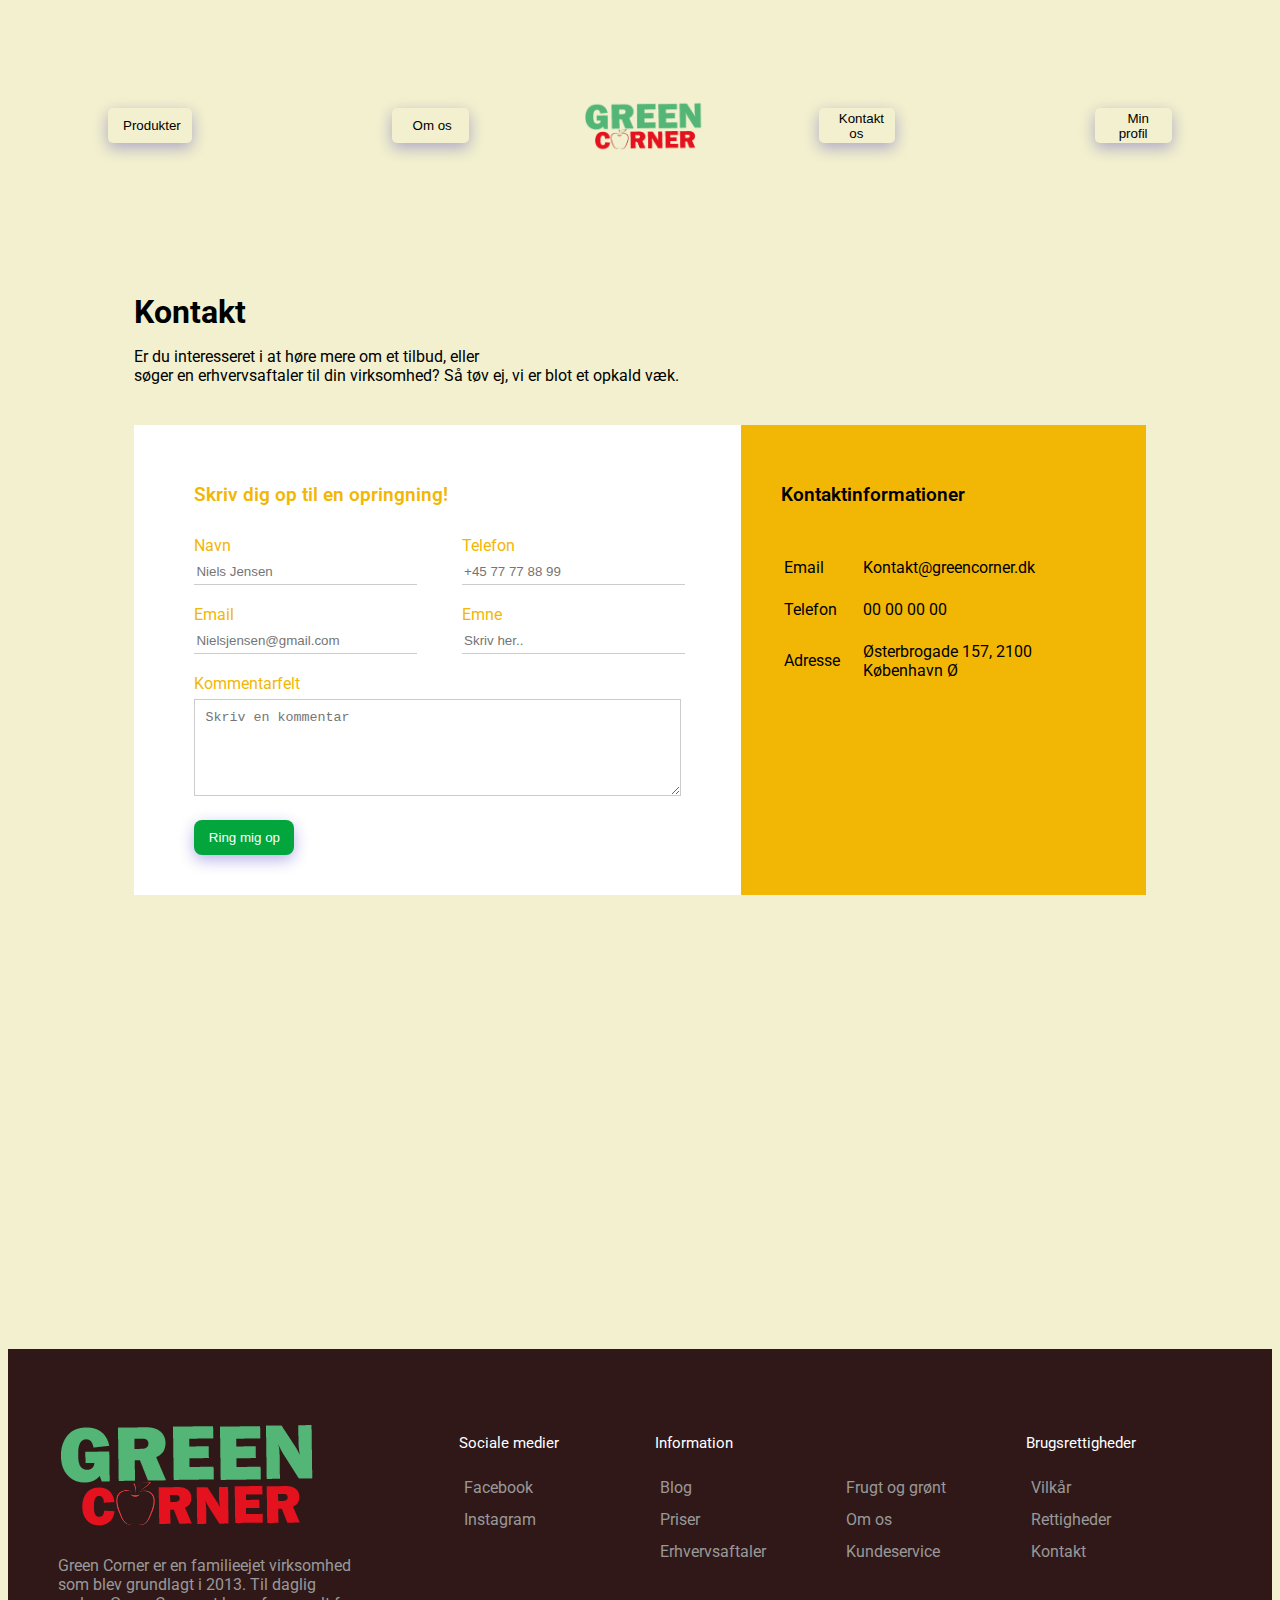
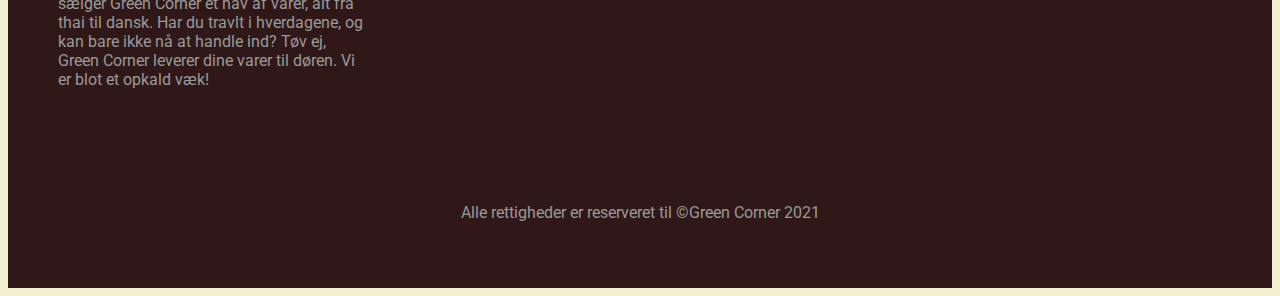
<file: kontakt.html>
<!DOCTYPE html>
<html lang="en">
<head>
    <meta charset="UTF-8">
    <meta http-equiv="X-UA-Compatible" content="IE=edge">
    <meta name="viewport" content="width=device-width, initial-scale=1.0">
    <link rel="stylesheet" href="kontakt-style.css">
    <link rel="preconnect" href="https://fonts.gstatic.com">
<link href="https://fonts.googleapis.com/css2?family=Roboto&display=swap" rel="stylesheet">

    <title>Kontakt</title>

</head>
<body>
    <header>
              <!---------navigation---------->
        <nav>
          <button>
            <a href="produkter.html">Produkter</a></button>
            <button><a href="omos.html">Om os</a></button>
            <a href="Forside.html"><img src="billeder/green.png"></a>
            <button><a href="kontakt.html">Kontakt os</a></button>
            <button><a href="login.html">Min profil</a></button>
          </nav>
          </header>
              <!---------navigation slutter---------->


              <!---------kontaktformularen starter her---------->

          <div class="container">
              <h1>Kontakt</h1>
               <p>Er du interesseret i at høre mere om et tilbud, eller<br>
                   søger en erhvervsaftaler til din virksomhed? Så tøv ej, vi er blot et opkald væk.</p>
           <div class="contact-box">
            <div class="contact-left">
                <h3>Skriv dig op til en opringning!</h3>
                <form>

                    <div class="input-row">
                        <div class="input-group">
                            <label>Navn</label>
                            <input type="text" placeholder="Niels Jensen">


                        </div>
                        <div class="input-group">
                            <label>Telefon</label>
                            <input type="text" placeholder="+45 77 77 88 99">
                            

                        </div>

                    </div>
                    <div class="input-row">
                        <div class="input-group">
                            <label>Email</label>
                            <input type="text" placeholder="Nielsjensen@gmail.com">


                        </div>
                        <div class="input-group">
                            <label>Emne</label>
                            <input type="text" placeholder="Skriv her..">
                            

                        </div>

                    </div>
                    <label>Kommentarfelt</label>
                    <textarea rows="5" placeholder="Skriv en kommentar"></textarea>
                    <button type="submit">Ring mig op</button>

                </form>
            </div>
            <div class="contact-right">
                <h3>Kontaktinformationer</h3>

                <table>
                    <tr>
                        <td>Email</td>
                        <td>Kontakt@greencorner.dk</td>
                    </tr>
                    <tr>
                        <td>Telefon</td>
                        <td>00 00 00 00 </tr>
                    </tr>
                    <tr>
                        <td>Adresse</td>
                        <td>Østerbrogade 157, 2100 København Ø</tr>
                    </tr>
                </table>


            </div>
           </div>
          </div>
              <!---------kontaktformularen slutter---------->


              <!---------google map her---------->
        
          <iframe src="https://www.google.com/maps/embed?pb=!1m18!1m12!1m3!1d2247.5252600354906!2d12.575096915920671!3d55.714623380543166!2m3!1f0!2f0!3f0!3m2!1i1024!2i768!4f13.1!3m3!1m2!1s0x465252f4b7bf8655%3A0xb9748d2b4c93b1c7!2s%C3%98sterbrogade%20157%2C%202100%20K%C3%B8benhavn!5e0!3m2!1sda!2sdk!4v1622500108599!5m2!1sda!2sdk" width="1419" height="400" style="border:0;" allowfullscreen="" loading="lazy"></iframe>
              <!---------google map her---------->

              <!---------footer starter her---------->

        <footer class="footer">
               <div class="l-footer">
        
              <h1><img src="billeder/green.png" alt=""></h1>
            <p>Green Corner er en familieejet virksomhed som blev grundlagt i 2013. Til daglig sælger Green Corner et hav af varer, alt fra thai til dansk. Har du travlt i hverdagene, og kan bare ikke nå at handle ind? Tøv ej, Green Corner leverer dine varer til døren. Vi er blot et opkald væk! </p>
        </div>
                <ul class="r-footer">
        <li>
          
            <h2>Sociale medier</h2>
        <ul class="box">
        <li><a href="#">Facebook</a></li>
        <li><a href="#">Instagram</a></li>
        </ul>
        </li>
            <li class="features">
          
            <h2>Information</h2>
         <ul class="box h-box">
                 <li><a href="#">Blog</a></li>
                 <li><a href="#">Priser</a></li>
                 <li><a href="#">Erhvervsaftaler</a></li>
                 <li><a href="#">Frugt og grønt</a></li>
                 <li><a href="#">Om os</a></li>
                 <li><a href="#">Kundeservice</a></li>
             </ul>
           </li>
        <li>
        
            <h2>Brugsrettigheder</h2>
            <ul class="box">
               <li><a href="#">Vilkår</a></li>
               <li><a href="#">Rettigheder</a></li>
               <li><a href="#">Kontakt</a></li>
             </ul>
          </li>
        </ul>
        <div class="b-footer">
        <p>
        Alle rettigheder er reserveret til ©Green Corner 2021 </p>
        </div>
        </footer>
                      <!---------footer slutter---------->
</file>
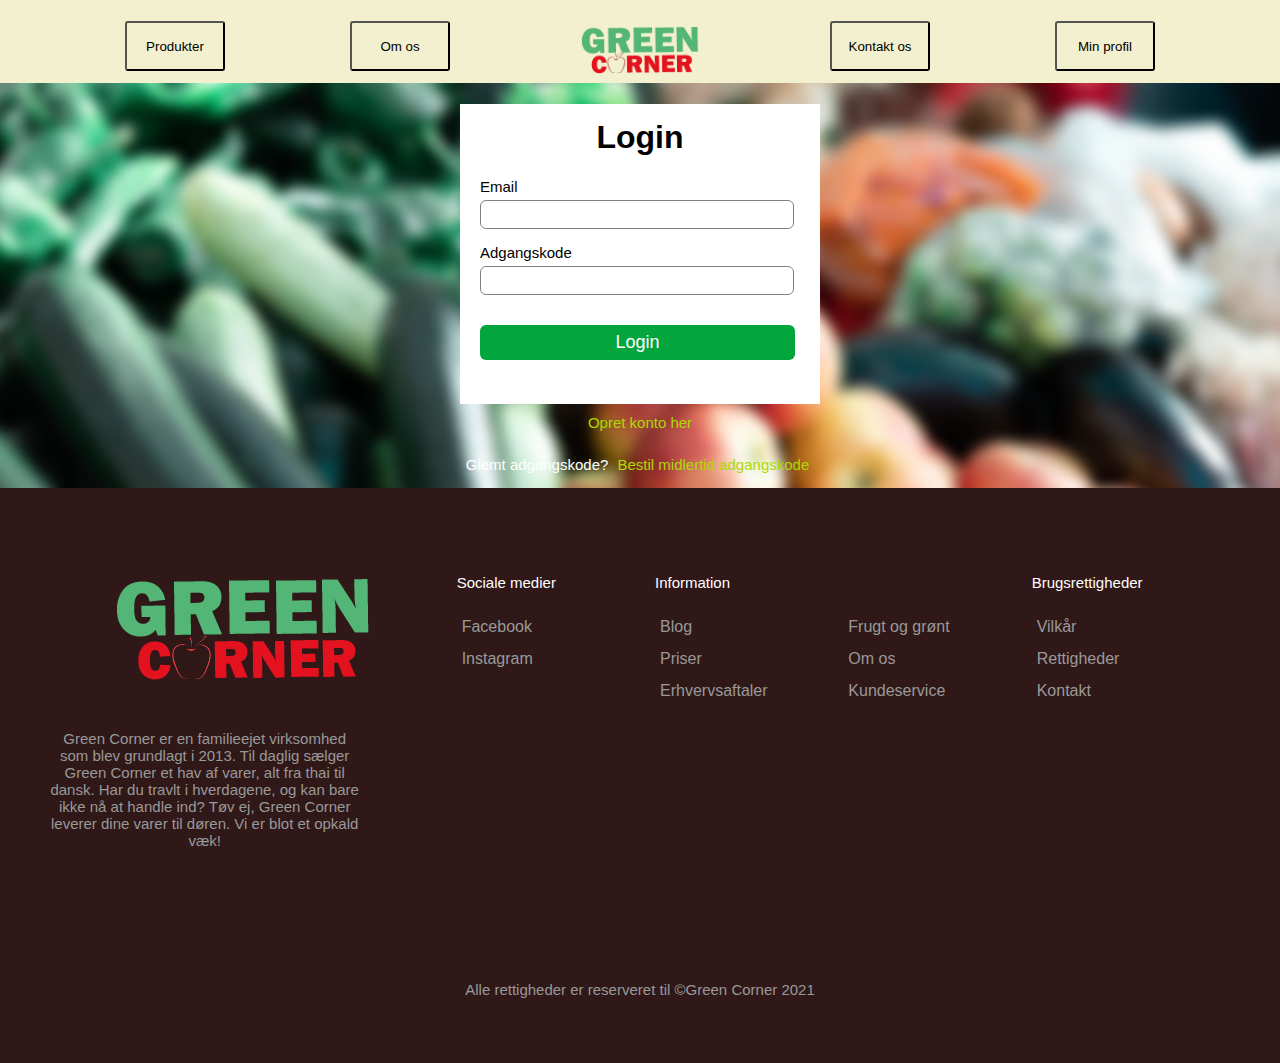
<file: login.html>
<!DOCTYPE html>
<html lang="en" dir="ltr">
<head>
<meta charset="UTF-8">
<title>Log in</title>
<link rel="stylesheet" href="profil-style.css">
<meta name="viewport" content="width=device-width, initial-scale=1">      

</head>
<body>

 <!--Navigationsbar starter her-->   
 <header>

    <nav>
      <button>
        <a href="produkter.html">Produkter</a></button>
        <button><a href="omos.html">Om os</a></button>
        <a href="Forside.html"><img src="Greencorner-logo.png"></a>
        <button><a href="kontakt.html">Kontakt os</a></button>
        <button><a href="login.html">Min profil</a></button>
      </nav>

      </header>

<!--login starter-->
<!-- Fulgte denne tutorial: https://www.youtube.com/watch?v=-1oE7CWweIE&list=PL_6httMfj8NadrSmNt-eb98a7jbD_mgDd&index=2&ab_channel=CodeInfoCodeInfo --> 

    <div class="login-box"> 
        <h1>Login</h1>
        <form>
            <label>Email</label>
            <input type="email" placeholder="">
            <label>Adgangskode</label>
            <input type="password" placeholder=""> 
            <input type="button" value="Login"> 
        </form>
    </div>
    <p class="para-2"><a href="opret.html" >Opret konto her</a></p>
    <p class="para-2">Glemt adgangskode? <a href="#">Bestil midlertid adgangskode</a></p> 
 
  
 <!--footer-->
 
 <footer class="footer">
    <div class="l-footer">

   <h1><img src="Greencorner-logo.png" alt=""></h1>
 <p>Green Corner er en familieejet virksomhed som blev grundlagt i 2013. Til daglig sælger Green Corner et hav af varer, alt fra thai til dansk. Har du travlt i hverdagene, og kan bare ikke nå at handle ind? Tøv ej, Green Corner leverer dine varer til døren. Vi er blot et opkald væk! </p>
</div>
     <ul class="r-footer">
<li>

 <h2>Sociale medier</h2>
<ul class="box">
<li><a href="#">Facebook</a></li>
<li><a href="#">Instagram</a></li>
</ul>
</li>
 <li class="features">

 <h2>Information</h2>
<ul class="box h-box">
      <li><a href="#">Blog</a></li>
      <li><a href="#">Priser</a></li>
      <li><a href="#">Erhvervsaftaler</a></li>
      <li><a href="#">Frugt og grønt</a></li>
      <li><a href="#">Om os</a></li>
      <li><a href="#">Kundeservice</a></li>
  </ul>
</li>
<li>

 <h2>Brugsrettigheder</h2>
 <ul class="box">
    <li><a href="#">Vilkår</a></li>
    <li><a href="#">Rettigheder</a></li>
    <li><a href="#">Kontakt</a></li>
  </ul>
</li>
</ul>
<div class="b-footer">
<p>
Alle rettigheder er reserveret til ©Green Corner 2021 </p>
</div>
</footer>

</body>
</html>
</file>
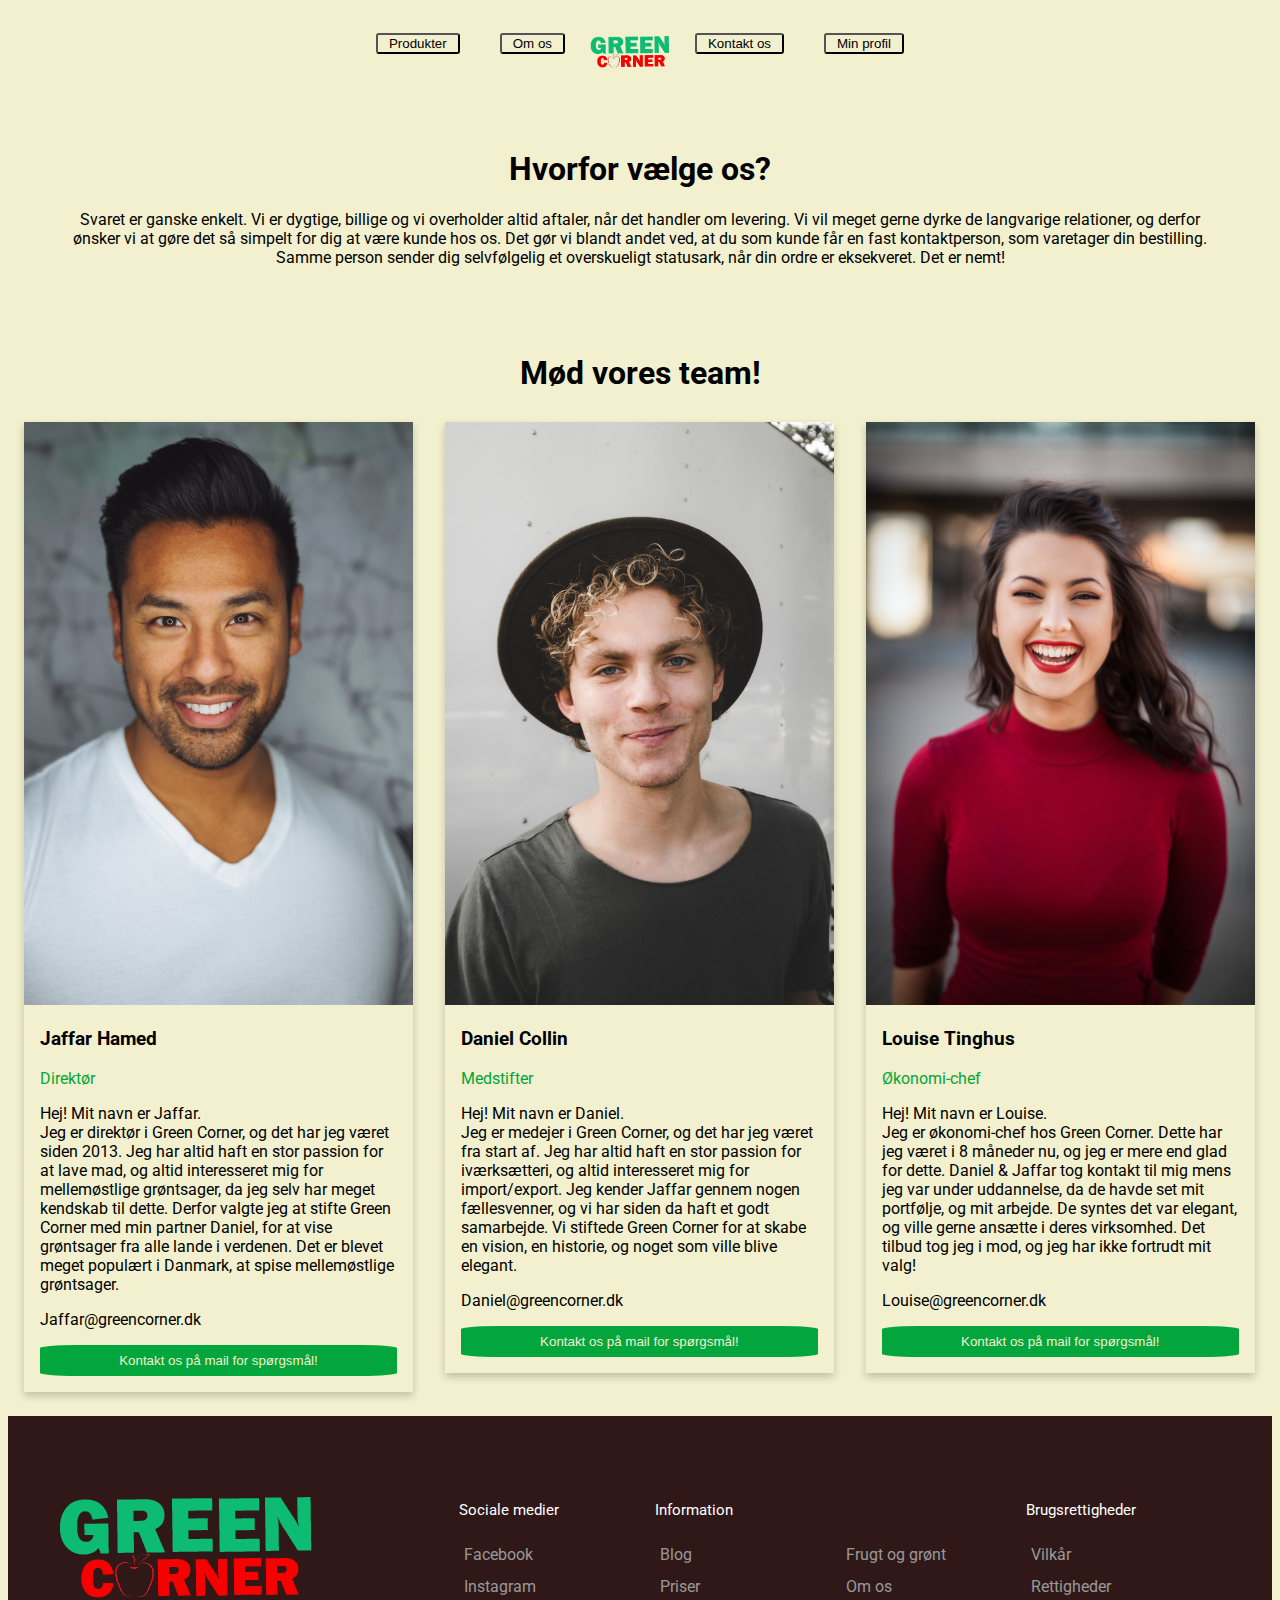
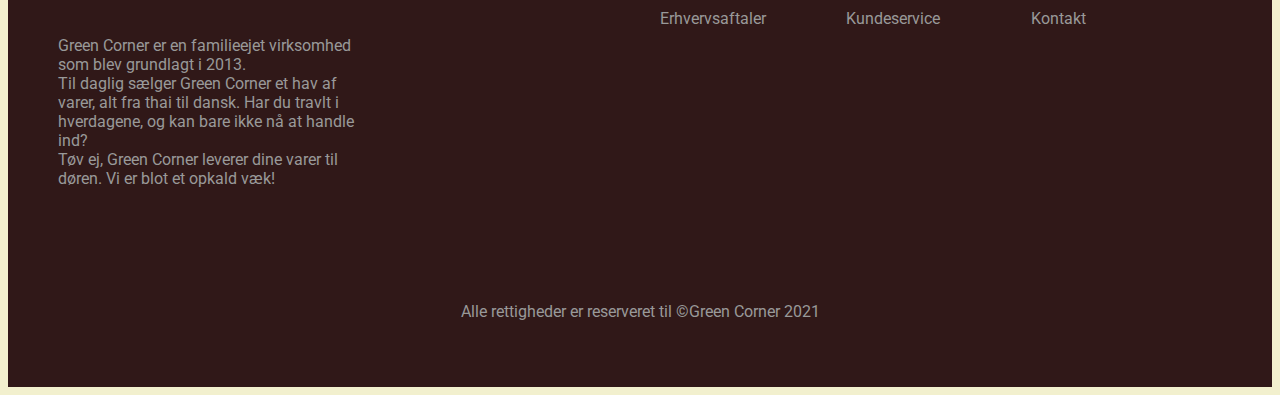
<file: omos.html>
<!DOCTYPE html>
<html lang="en">
<head>
    <meta charset="UTF-8">
    <meta http-equiv="X-UA-Compatible" content="IE=edge">
    <meta name="viewport" content="width=device-width, initial-scale=1.0">
    <link rel="preconnect" href="https://fonts.gstatic.com">
    <link href="https://fonts.googleapis.com/css2?family=Roboto&display=swap" rel="stylesheet">
    <link rel="stylesheet" href="OMOS-STYLE.css">
    <title>Om os</title>
</head>
<body>
    
  <!--Navigationsbar starter her-->  
  <header>
    <nav>
      <button>
        <a href="produkter.html">Produkter</a></button>
        <button><a href="omos.html">Om os</a></button>
        <a href="Forside.html"><img src="/images/butikken2.png"></a>
        <button><a href="kontakt.html">Kontakt os</a></button>
        <button><a href="login.html">Min profil</a></button>
      </nav>
   </header>


   <div class="about-section">
        <h1>Hvorfor vælge os?</h1>
        <p>Svaret er ganske enkelt. Vi er dygtige, billige og vi overholder altid aftaler, 
          når det handler om levering. Vi vil meget gerne dyrke de langvarige relationer, 
          og derfor ønsker vi at gøre det så simpelt for dig at være kunde hos os. 
          Det gør vi blandt andet ved, at du som kunde får en fast kontaktperson, som 
          varetager din bestilling. Samme person sender dig selvfølgelig et overskueligt statusark, 
          når din ordre er eksekveret. Det er nemt!</p>

      </div>

      <h1 style="text-align:center">Mød vores team!</h1>
      <div class="row">
        <div class="column">
          <div class="card">
            <img src="/images/jaffar.jpg" alt="Jane" style="width:100%">
            <div class="container">
              <h3>Jaffar Hamed</h3>
              <p class="title">Direktør</p>
              <p>Hej! Mit navn er Jaffar. <br>Jeg er direktør i Green Corner, og det har jeg været siden 2013. 
                Jeg har altid haft en stor passion for at lave mad, og altid interesseret mig for mellemøstlige 
                grøntsager, da jeg selv har meget kendskab til dette. Derfor valgte jeg at stifte Green Corner 
                med min partner Daniel, for at vise grøntsager fra alle lande i verdenen. Det er blevet meget 
                populært i Danmark, at spise mellemøstlige grøntsager.</p>
              <p>Jaffar@greencorner.dk</p>
              <p><button class="button">Kontakt os på mail for spørgsmål!</button></p>
            </div>
          </div>
        </div>
      
        <div class="column">
          <div class="card">
            <img src="images/daniel.jpg" alt="Mike" style="width:100%">
            <div class="container">
              <h3>Daniel Collin</h3>
              <p class="title">Medstifter</p>
              <p>Hej! Mit navn er Daniel. <br>
                Jeg er medejer i Green Corner, og det har jeg været fra start af. 
                Jeg har altid haft en stor passion for iværksætteri, og altid interesseret mig for import/export. 
                Jeg kender Jaffar gennem nogen fællesvenner, og vi har siden da 
                haft et godt samarbejde. Vi stiftede Green Corner for at skabe en vision, en historie, 
                og noget som ville blive elegant.</p>
              <p>Daniel@greencorner.dk</p>
              <p><button class="button">Kontakt os på mail for spørgsmål!</button></p>
            </div>
          </div>
        </div>
      
        <div class="column">
          <div class="card">
            <img src="/images/louise.jpg" alt="John" style="width:100%">
            <div class="container">
              <h3>Louise Tinghus</h3>
              <p class="title">Økonomi-chef</p>
              <p>Hej! Mit navn er Louise. <br>
              Jeg er økonomi-chef hos Green Corner. Dette har jeg været i 8 måneder nu, 
              og jeg er mere end glad for dette. Daniel & Jaffar tog kontakt til mig mens 
              jeg var under uddannelse, da de havde set mit portfølje, og mit arbejde. 
              De syntes det var elegant, og ville gerne ansætte i deres virksomhed. 
              Det tilbud tog jeg i mod, og jeg har ikke fortrudt mit valg! </p>
              <p>Louise@greencorner.dk</p>
              <p><button class="button">Kontakt os på mail for spørgsmål!</button></p>
            </div>
          </div>
        </div>
      </div>
     
     
     
     
      <footer class="footer">
        <div class="l-footer">
            <h1><img src="./images/butikken2.png" alt="greencorner logo"></h1>
            <p>Green Corner er en familieejet virksomhed som blev grundlagt i 2013. <br> Til daglig sælger Green Corner et hav af varer, alt fra thai til dansk. Har du travlt i hverdagene, og kan bare ikke nå at handle ind? <br> Tøv ej, Green Corner leverer dine varer til døren. Vi er blot et opkald væk! </p>
        </div>
           <ul class="r-footer">
       <li>

      <h2>Sociale medier</h2>
  <ul class="box">
  <li><a href="#">Facebook</a></li>
  <li><a href="#">Instagram</a></li>
  </ul>
  </li>
      <li class="features">

      <h2>Information</h2>
   <ul class="box h-box">
           <li><a href="#">Blog</a></li>
           <li><a href="#">Priser</a></li>
           <li><a href="#">Erhvervsaftaler</a></li>
           <li><a href="#">Frugt og grønt</a></li>
           <li><a href="#">Om os</a></li>
           <li><a href="#">Kundeservice</a></li>
       </ul>
     </li>
  <li>

      <h2>Brugsrettigheder</h2>
      <ul class="box">
         <li><a href="#">Vilkår</a></li>
         <li><a href="#">Rettigheder</a></li>
         <li><a href="#">Kontakt</a></li>
       </ul>
    </li>
  </ul>
  <div class="b-footer">
  <p>
  Alle rettigheder er reserveret til ©Green Corner 2021 </p>
  </div>
  </footer>
</file>
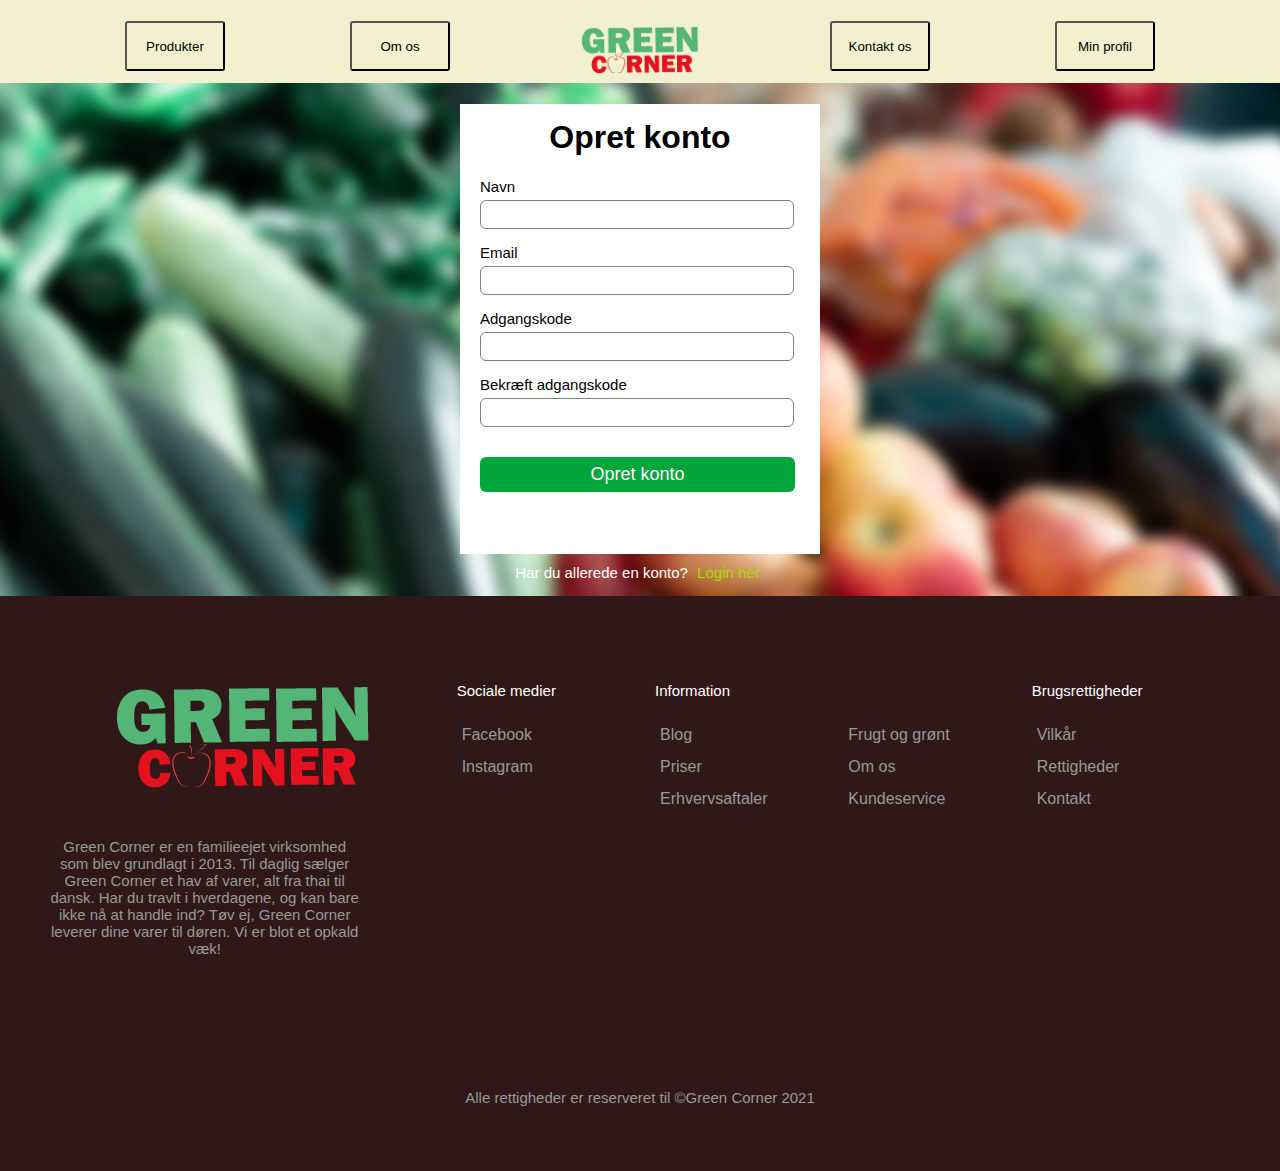
<file: opret.html>
<!DOCTYPE html>
<html lang="en" dir="ltr">
<head>
<meta charset="UTF-8">
<title>Opret konto</title>
<link rel="stylesheet" href="profil-style.css">
<meta name="viewport" content="width=device-width, initial-scale=1">   

</head>
<body>

    <!--Navigationsbar starter her-->  
    <header>

    <nav>
      <button>
        <a href="produkter.html">Produkter</a></button>
        <button><a href="omos.html">Om os</a></button>
        <a href="Forside.html"><img src="Greencorner-logo.png"></a>
        <button><a href="kontakt.html">Kontakt os</a></button>
        <button><a href="login.html">Min profil</a></button>
      </nav>

      </header>
    
    <!--Opret konto starter her-->
    <!--Fulgte denne tutorial: https://www.youtube.com/watch?v=-1oE7CWweIE&list=PL_6httMfj8NadrSmNt-eb98a7jbD_mgDd&index=2&ab_channel=CodeInfoCodeInfo --> 

    <div class="signup-box">
        <h1>Opret konto</h1>
        <form>
           <label>Navn</label>
           <input type="name" placeholder="">
           <label>Email</label>
           <input type="email" placeholder="">
           <label>Adgangskode</label>
           <input type="password" placeholder=""> 
           <label>Bekræft adgangskode</label>
           <input type="password" placeholder=""> 
           <input type="button" value="Opret konto"> 
        </form>
    </div>
    <p class="para-2">Har du allerede en konto? <a href="login.html">Login her</a></p> 
    

    <!--footer-->
 
 <footer class="footer">
    <div class="l-footer">

   <h1><img src="Greencorner-logo.png" alt=""></h1>
 <p>Green Corner er en familieejet virksomhed som blev grundlagt i 2013. Til daglig sælger Green Corner et hav af varer, alt fra thai til dansk. Har du travlt i hverdagene, og kan bare ikke nå at handle ind? Tøv ej, Green Corner leverer dine varer til døren. Vi er blot et opkald væk! </p>
</div>
     <ul class="r-footer">
<li>

 <h2>Sociale medier</h2>
<ul class="box">
<li><a href="#">Facebook</a></li>
<li><a href="#">Instagram</a></li>
</ul>
</li>
 <li class="features">

 <h2>Information</h2>
<ul class="box h-box">
      <li><a href="#">Blog</a></li>
      <li><a href="#">Priser</a></li>
      <li><a href="#">Erhvervsaftaler</a></li>
      <li><a href="#">Frugt og grønt</a></li>
      <li><a href="#">Om os</a></li>
      <li><a href="#">Kundeservice</a></li>
  </ul>
</li>
<li>

 <h2>Brugsrettigheder</h2>
 <ul class="box">
    <li><a href="#">Vilkår</a></li>
    <li><a href="#">Rettigheder</a></li>
    <li><a href="#">Kontakt</a></li>
  </ul>
</li>
</ul>
<div class="b-footer">
<p>
Alle rettigheder er reserveret til ©Green Corner 2021 </p>
</div>
</footer>

</body>
</html>
</file>
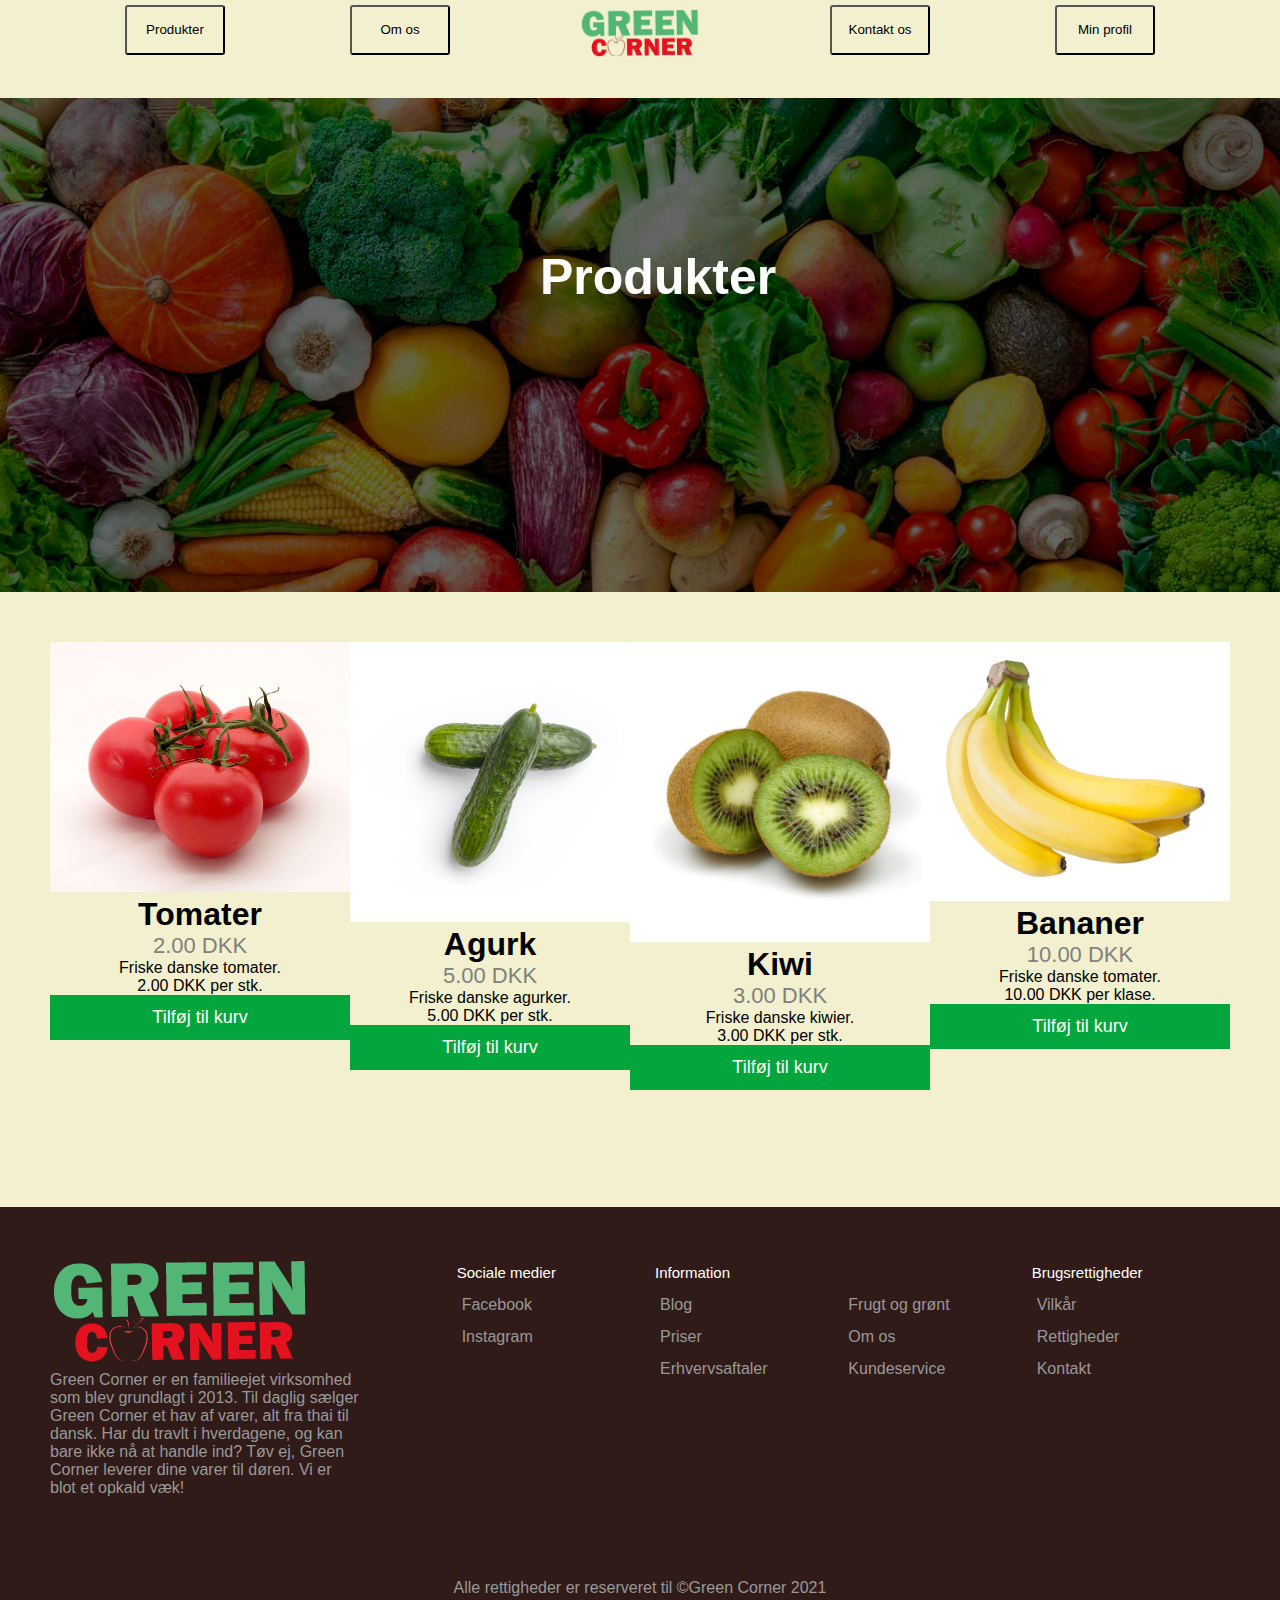
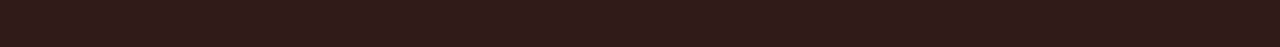
<file: produkter.html>
<!DOCTYPE html> 
<html lang="da">
    <head>
        <meta charset="UTF-8">
        <meta http-equiv="X-UA-Compatible" content="IE=edge">
        <meta name="viewport" content="width=device-width, initial-scale=1.0"> 
        <meta name="description" content="Produktside til varer, såsom grøntsager og frugt">
        <meta name="keywords" content="Produkter, varer, frugt, grønt, mad">
        <META NAME="ROBOTS" CONTENT="NOINDEX, NOFOLLOW">
        <title>Produkter</title>
        <link rel="stylesheet" href="style.css"> 
        <script src="https://code.jquery.com/jquery-3.5.0.js"></script>
    </head>

    <!--Indhold til produktside START-->
    <body>
        <div class="grid-container-produkter"> 
            <header>
                <nav>
                  <button>
                    <a href="produkter.html">Produkter</a></button>
                    <button><a href="omos.html">Om os</a></button>
                    <a href="Forside.html"><img src="./imgaes/Greencorner-logo.png"></a>
                    <button><a href="kontakt.html">Kontakt os</a></button>
                    <button><a href="login.html">Min profil</a></button>
                  </nav>
            </header>

            <section>
                <h1>Produkter</h1>
                <img src="./imgaes/grontsager.jpg" alt="banner billede">
            </section>




            <main>
                <div class="div-tomat">
                    <img id="myBtnTomat" src="./imgaes/tomat.jpg" alt="Tomat">
                    <h1>Tomater</h1>
                    <p class="pris">2.00 DKK</p>
                    <p>Friske danske tomater. <br>2.00 DKK per stk.</p>
                    <button class="kob-knap">Tilføj til kurv</button>
                </div>
                

                <div class="div-argurk">
                    <img id="myBtnArgurk" src="./imgaes/argurk.jpg" alt="Argurk">
                    <h1>Agurk</h1>
                    <p class="pris">5.00 DKK</p>
                    <p>Friske danske agurker. <br>5.00 DKK per stk.</p>
                    <button class="kob-knap">Tilføj til kurv</button>
                </div>
        
                <div class="div-kiwi">
                    <img id="myBtnKiwi" src="./imgaes/kiwi.jpg" alt="Kiwi">
                    <h1>Kiwi</h1>
                    <p class="pris">3.00 DKK</p>
                    <p>Friske danske kiwier. <br>3.00 DKK per stk.</p>
                    <button class="kob-knap">Tilføj til kurv</button>
                </div>
        

                <div class="div-banan">
                    <img id="myBtnBanan" src="./imgaes/banan.png" alt="Banan">
                    <h1>Bananer</h1>
                    <p class="pris">10.00 DKK</p>
                    <p>Friske danske tomater. <br>10.00 DKK per klase.</p>
                    <button class="kob-knap">Tilføj til kurv</button>
                </div>





                <!-- pop up box til Tomat -->
                <div id="myModal" class="modal">

                
                  <div class="modal-content">
                      <span class="close">&times;</span>
                       <img src="./imgaes/tomat.jpg" alt="Tomat">
                       <p>Friske danske tomater.
                        2.00 DKK per stk.</p>
                       <button class="kob-knap">Tilføj til kurv</button>
                  </div>
                </div>



                     <!-- pop up box til Agurk -->
                     <div id="myModalArgurk" class="modalArgurk">

                       
                        <div class="modal-content-argurk">
                            <span class="close-argurk">&times;</span>
                             <img src="./imgaes/argurk.jpg" alt="Argurk">
                             <p>Friske danske agurker.
                                5.00 DKK per stk.</p>
                             <button class="kob-knap">Tilføj til kurv</button>
                             
                        </div>
                      </div>


                <!-- pop up box til Kiwi -->
                <div id="myModalKiwi" class="modalKiwi">

                    
                    <div class="modal-content-kiwi">
                        <span class="close-kiwi">&times;</span>
                         <img src="./imgaes/kiwi.jpg" alt="Kiwi">
                         <p>Friske danske kiwier.
                            3.00 DKK per stk.</p>
                         <button class="kob-knap">Tilføj til kurv</button>
                    </div>
                  </div>

                <!-- pop up box til Banan -->
                <div id="myModalBanan" class="modalBanan">

               
                    <div class="modal-content-banan">
                        <span class="close-banan">&times;</span>
                         <img src="./imgaes/banan.png" alt="Banan">
                         <p>Friske danske bananer.
                            10.00 DKK per klase.</p>
                         <button class="kob-knap">Tilføj til kurv</button>
                    </div>
                  </div>

                

            </main>

         <footer class="footer">
               <div class="l-footer">
                   <h1><img src="./imgaes/Greencorner-logo.png" alt="greencorner logo"></h1>
                   <p>Green Corner er en familieejet virksomhed som blev grundlagt i 2013. Til daglig sælger Green Corner et hav af varer, alt fra thai til dansk. Har du travlt i hverdagene, og kan bare ikke nå at handle ind? Tøv ej, Green Corner leverer dine varer til døren. Vi er blot et opkald væk! </p>
               </div>
                  <ul class="r-footer">
              <li>
           
             <h2>Sociale medier</h2>
         <ul class="box">
         <li><a href="#">Facebook</a></li>
         <li><a href="#">Instagram</a></li>
         </ul>
         </li>
             <li class="features">
           
             <h2>Information</h2>
          <ul class="box h-box">
                  <li><a href="#">Blog</a></li>
                  <li><a href="#">Priser</a></li>
                  <li><a href="#">Erhvervsaftaler</a></li>
                  <li><a href="#">Frugt og grønt</a></li>
                  <li><a href="#">Om os</a></li>
                  <li><a href="#">Kundeservice</a></li>
              </ul>
            </li>
         <li>
         
             <h2>Brugsrettigheder</h2>
             <ul class="box">
                <li><a href="#">Vilkår</a></li>
                <li><a href="#">Rettigheder</a></li>
                <li><a href="#">Kontakt</a></li>
              </ul>
           </li>
         </ul>
         <div class="b-footer">
         <p>
         Alle rettigheder er reserveret til ©Green Corner 2021 </p>
         </div>
         </footer>
        </div>
      <script src="jquery.js"></script>
      <script src="main.js"></script>

    </body>



</html>
</file>
<file: kontakt-style.css>
body {
        font-family: 'Roboto', sans-serif;
        background-color: #f2f0ce;
        }
       
  
  /*Header navigation*/
  
  
  
  header{
      grid-area: header;
      background-color: #F2F0CE;
    }
    
    header nav{
      display: flex;
      width: 100%;
      height: 5%;
      align-items: center;
      justify-content: center;
    }
  
    nav button{
      background-color:#F2F0CE; 
      border-radius: 5px;
      justify-content: space-evenly;
      padding-left: 10px;
      margin: 100px;
  
    }
    
    a{
      text-decoration: none;
      color: black;
      margin: 0 0px;
      padding: 5px;
      grid-area: header;
    }
    
    
    nav img{
      width: 120px;
      height: 100%;
      margin-top: 6px;
      grid-area: header;
      margin-left: 10px;
      margin-right: 10px;
    }
    
    .center {
      display: block;
      margin-left: auto;
      margin-right: auto;
      width: 50%;
    }
  /*Header navigation*/
  
  /*Kontaktformular*/
  
    .container{
        width: 80%;
        margin: 50px auto;
    }
  
    .contact-box{
        background: rgb(255, 255, 255);
        display: flex;
    }
  
    .contact-left{
        flex-basis: 60%;
        padding: 40px 60px;
    }
  
    .contact-right{
      flex-basis: 40%;
      padding: 40px;
      background: #f2b705;
      color: #000000;
  }
  
  h1{
  margin-bottom: 10px;
  }
  
  .container p{
  margin-bottom: 40px;
  }
  
  .input-row{
      display: flex;
      justify-content: space-between;
      margin-bottom: 20px;
  }
  
  .input-row .input-group{
      flex-basis: 45%;
  }
  
  input{
      width: 100%;
      border: none;
      border-bottom: 1px solid #ccc;
      outline: none;
      padding-bottom: 5px;
  }
  
  textarea{
      width: 100%;
      border: 1px solid #ccc;
      outline: none;
      padding: 10px;
      box-sizing: border-box;
  
  }
  
  label{
      margin-bottom: 6px;
      display: block;
      color: #f2b705;
  }
  
  button{
      background: #03a63c;
      width: 100px;
      border: none;
      outline: none;
      color: #fff;
      height: 35px;
      border-radius: 8px;
      margin-top: 20px;
      box-shadow: 0px 5px 15px 0px rgba(20,0,181,0.3);
  
  
  }
  
  .contact-left h3{
      color: #f2b705;
      font-weight: 600;
      margin-bottom: 30px;
  
  
  }
  
  .contact-right h3{
  
      font-weight: 600;
      margin-bottom: 30px;
      
  
  }
  
  tr td:first-child{
      padding-right: 20px;
  }
  
  tr td{
      padding-top: 20px;
  }
  
  /*Kontaktformular*/
  
  /*Footer*/
  
      .footer {
      display: flex;
      flex-flow: row wrap;
      padding: 50px;
      color: #fff;
      background-color: #301818;
  
      }
      
      .footer > * {
      flex:  1 100%;
      }
      
      .l-footer {
      margin-right: 1.25em;
      margin-bottom: 2em;
      }
      
      h2 {
      font-weight: 400;
      font-size: 15px;
      }
      
      .footer ul {
      list-style: none;
      padding-left: 0;
      }
      
      .footer li {
      line-height: 2em;
      }
      
      .footer a {
      text-decoration: none;
      }
      
      .r-footer {
      display: flex;
      flex-flow: row wrap;
      }
      
      .r-footer > * {
      flex: 1 50%;
      margin-right: 1.25em;
      }
      
      .box a {
      color: #999;
      }
      
      .h-box {
      column-count: 2;
      column-gap: 1.25em;
      }
      
      .b-footer {
      text-align: center;
      color: #999;
      padding-top: 50px;
      }
      
      .l-footer p {
      padding-right: 20%;
      color: #999;
      }   
      
      @media screen and (min-width: 600px) {
      .r-footer > * {
      flex: 1;
      }
      
      .features {
      flex-grow: 2;
      }
      
      .l-footer {
      flex: 1 0px;
      }
      
      .r-footer {
      flex: 2 0px;
      }
      }
      
      /*Footer*/
</file>
<file: profil-style.css>
/* Fulgte denne video indtil 2:01: https://www.youtube.com/watch?v=OWNxUVnY3pg&list=PL_6httMfj8NadrSmNt-eb98a7jbD_mgDd&index=1&ab_channel=EasyTutorialsEasyTutorials */ 
body {
    margin: 0; 
    padding: 0; 
    background: url(grøntsager.jpg); 
    background-size: cover; 
    background-position: center; 
    font-family: 'Roboto', sans-serif; 

}

/*Header navigation*/ 

header{
    grid-area: header;
    background-color: #F2F0CE;
  }
  
  header nav{
    display: flex;
    width: 100%;
    height: 20%;
    align-items: center;
    justify-content: center;
    grid-area: header;
  }

  nav button{
    background-color:#F2F0CE; 
    border-radius: 3px;

  }
  
  a{
    text-decoration: none;
    color: black;
    margin: 0 0px;
    padding: 5px;
    grid-area: header;
  }
  
  
  nav img{
    width: 80px;
    height: 100%;
    margin-top: 20px;
    grid-area: header;
  }

  /*Header navigation slutter*/ 

  /* Min profil starter*/ 
  /* Fulgte denne tutorial til at style min profil: https://www.youtube.com/watch?v=-1oE7CWweIE&list=PL_6httMfj8NadrSmNt-eb98a7jbD_mgDd&index=2&ab_channel=CodeInfoCodeInfo */ 
 
.signup-box{
    width: 360px; 
    height: 450px; 
    margin: auto; 
    background-color: white; 
    
}

.login-box {
width: 360px; 
height: 300px; 
margin: auto; 
background-color: white; 

}

.login {
    width: 100px; 
    height: 100px; 
    border-radius: 50%; 
    position: absolute; 
    top: -50px; 
    left: calc(50% - 50px);
}

h1{
    text-align: center; 
    padding-top: 15px; 
}

form{
    width: 300px;
    margin-left: 20px; 
}

form label {
    display: flex; 
    margin-top: 15px; 
    font-size: 15px; 
}

form input {
    width: 100%; 
    margin-top: 5px; 
    padding: 6px; 
    border: none; 
    border: 1px solid grey; 
    border-radius: 6px;
    outline: none; 
}

input[type="button"]{
    width: 315px; 
    height: 35px; 
    margin-top: 30px; 
    border: none; 
    background-color: #03A63c; 
    color: white; 
    font-size: 18px; 
}

p{
    text-align: center; 
    padding-top: 20px; 
    font-size: 15px; 
}

.para-2{
    text-align: center; 
    color: white;; 
    font-size: 15px; 
    margin-top: -10px; 
}

.para-2 a{
    color: #ABD904; 
    
}

/*FOOTEREN*/

footer{
    background-color:#301818;
    grid-area: footer;
  }

   .footer {
    display: flex;
    flex-flow: row wrap;
    padding: 50px;
    height: 20%;
    color: #fff;
    background-color: #301818;
    }
    
    .footer > * {
    flex:  1 100%;
    }
    
    .l-footer {
    margin-right: 1.25em;
    margin-bottom: 2em;
    }
    
    h2 {
    font-weight: 400;
    font-size: 15px;
    }
    
    .footer ul {
    list-style: none;
    padding-left: 0;
    }
    
    .footer li {
    line-height: 2em;
    }
    
    .footer a {
    text-decoration: none;
    }
    
    .r-footer {
    display: flex;
    flex-flow: row wrap;
    }
    
    .r-footer > * {
    flex: 1 50%;
    margin-right: 1.25em;
    }
    
    .box a {
    color: #999;
    }
    
    .h-box {
    column-count: 2;
    column-gap: 1.25em;
    }
    
    .b-footer {
    text-align: center;
    color: #999;
    padding-top: 50px;
    }
    
    .l-footer p {
    padding-right: 20%;
    color: #999;
    }   

    @media screen and (min-width: 600px) {
        .r-footer > * {
        flex: 1;
        }
        
        .features {
        flex-grow: 2;
        }
        
        .l-footer {
        flex: 1 0px;
        }
        
        .r-footer {
        flex: 2 0px;
        }


        header nav{
            justify-content: space-evenly;
            margin-top: px;
        
          }
        
          nav img{
            width: 120px;
          }
          
          nav button{
            margin-top: 10px;
            height: 50px;
            width: 100px;
          }
        

    }
</file>
<file: OMOS-STYLE.css>
html {
    box-sizing: border-box;
    font-family: 'Roboto', sans-serif;
    background-color: #F2F0CE;
  }
  
  *, *:before, *:after {
    box-sizing: inherit;
  }
  
  
  /*Header navigation*/
  
  header{
      grid-area: header;
      background-color: #F2F0CE;
    }
    
    header nav{
      display: flex;
      width: 100%;
      height: 20%;
      align-items: center;
      justify-content: center;
      grid-area: header;
    }
  
    nav button{
      background-color:#F2F0CE; 
      border-radius: 3px;
      margin: 20px;
  
    }
    
    a{
      text-decoration: none;
      color: black;
      margin: 0 0px;
      padding: 5px;
      grid-area: header;
    }
    
    
    nav img{
      width: 80px;
      height: 100%;
      margin-top: 20px;
      grid-area: header;
    }
  
    
    .column {
      float: left;
      width: 33.3%;
      margin-bottom: 16px;
      padding: 0 8px;
    }
    
    .card {
      box-shadow: 0 4px 8px 0 rgba(0, 0, 0, 0.2);
      margin: 8px;
    }
    
    .about-section {
      padding: 50px;
      text-align: center;
      background-color: #F2F0CE;
      color: #000000
    }
    
    .container {
      padding: 0 16px;
    }
    
    .container::after, .row::after {
      content: "";
      clear: both;
      display: table;
    }
    
    .title {
      color: #03A63C;
    }
    
    .button {
      border: none;
      outline: 0;
      display: inline-block;
      padding: 8px;
      color: #F2F0CE;
      background-color: #03A63C;
      text-align: center;
      cursor: pointer;
      width: 100%;
      border-radius: 10%;
    }
    
    .button:hover {
      background-color: #abd904;
    }
    
    @media screen and (max-width: 650px) {
      .column {
        width: 100%;
        display: block;
      }
    }
  
    .footer {
      display: flex;
      flex-flow: row wrap;
      padding: 50px;
      color: #fff;
      background-color: #301818;
  
      }
      
      .footer > * {
      flex:  1 100%;
      }
      
      .l-footer {
      margin-right: 1.25em;
      margin-bottom: 2em;
      }
      
      h2 {
      font-weight: 400;
      font-size: 15px;
      }
      
      .footer ul {
      list-style: none;
      padding-left: 0;
      }
      
      .footer li {
      line-height: 2em;
      }
      
      .footer a {
      text-decoration: none;
      }
      
      .r-footer {
      display: flex;
      flex-flow: row wrap;
      }
      
      .r-footer > * {
      flex: 1 50%;
      margin-right: 1.25em;
      }
      
      .box a {
      color: #999;
      }
      
      .h-box {
      column-count: 2;
      column-gap: 1.25em;
      }
      
      .b-footer {
      text-align: center;
      color: #999;
      padding-top: 50px;
      }
      
      .l-footer p {
      padding-right: 20%;
      color: #999;
      }   
      
      @media screen and (min-width: 600px) {
      .r-footer > * {
      flex: 1;
      }
      
      .features {
      flex-grow: 2;
      }
      
      .l-footer {
      flex: 1 0px;
      }
      
      .r-footer {
      flex: 2 0px;
      }
      }
      
      /*Footer*/
</file>
<file: style.css>
*{
    margin: 0;
    padding: 0;
    font-family:-apple-system, BlinkMacSystemFont, 'Segoe UI', Roboto, Oxygen, Ubuntu, Cantarell, 'Open Sans', 'Helvetica Neue', sans-serif
}

@import url('https://fonts.googleapis.com/css2?family=Roboto:wght@300&display=swap'); 


/*Header navigation*/

header{
  grid-area: header;
  background-color: #F2F0CE;
}

header nav{
  display: flex;
  width: 100%;
  height: 20%;
  align-items: center;
  justify-content: center;
  grid-area: header;
}

nav button{
  background-color:#F2F0CE; 
  border-radius: 3px;

}

a{
  text-decoration: none;
  color: black;
  margin: 0 0px;
  padding: 5px;
  grid-area: header;
}


nav img{
  width: 80px;
  height: 100%;
  margin-top: 20px;
  grid-area: header;
}

body{
  background-color: #F2F0CE;
}

.grid-container-produkter{
  display: grid;
  grid-template-columns: 1fr;
  grid-template-rows: 0.03fr 0.1fr 1fr 0.1fr ;
  grid-template-areas:
  "header"
  "banner"
  "produkter"
  "footer";
}

/*Styling af banner START*/
header{
  grid-area: header;
}

section {
  grid-area: banner;

}

section h1{
  position: absolute;
  color: #ffffff;
  height: 100px;
  width: 100px;
  left: 50%;
  margin-left: -100px;
  margin-top: 30px;
  font-size: 50px;
  z-index: 1;
}

section img{
  width: 100%;
  height: auto;
  background-size: cover;
  grid-area: banner;
  filter:brightness(40%);
}


button{
  cursor: pointer;
}

/*Styling af produkter og varer START*/
main{
  grid-area: produkter;
  margin: 50px;
}


.div-tomat{
  max-width: 300px;
  text-align: center;
  padding-bottom: 50px;
}

.div-tomat img{
  width: 100%;
  transition: transform .2s;
  cursor: pointer;
}

.div-tomat img:hover{
  transform: scale(1.05);
}

.pris{
  color: grey;
  font-size: 22px;
}

.div-tomat button{
  border: none;
  padding: 12px;
  color: white;
  background-color: #03A63C;
  text-align: center;
  width: 100%;
  font-size: 18px;
}

.div-tomat button:hover {
  background-color: #ABD904;
}



/*Argurk START*/

.div-argurk{
  max-width: 300px;
  text-align: center;
  padding-bottom: 50px;
}

.div-argurk img{
  width: 100%;
  transition: transform .2s;
  cursor: pointer;
}

.div-argurk img:hover{
  transform: scale(1.05);
}


.div-argurk button{
  border: none;
  padding: 12px;
  color: white;
  background-color: #03A63C;
  text-align: center;
  width: 100%;
  font-size: 18px;
}

.div-argurk button:hover {
  background-color: #ABD904;
}





/* Kiwi START */
.div-kiwi button:hover {
  background-color: #ABD904;
}


.div-kiwi{
  max-width: 300px;
  text-align: center;
  padding-bottom: 50px;
}

.div-kiwi img{
  width: 100%;
  transition: transform .2s;
  cursor: pointer;
}

.div-kiwi img:hover{
  transform: scale(1.05);
}


.div-kiwi button{
  border: none;
  padding: 12px;
  color: white;
  background-color: #03A63C;
  text-align: center;
  width: 100%;
  font-size: 18px;
}

/* Banan START */

.div-banan button:hover {
  background-color: #ABD904;
}


.div-banan{
  max-width: 300px;
  text-align: center;
  padding-bottom: 50px;
}

.div-banan img{
  width: 100%;
  transition: transform .2s;
  cursor: pointer;
}

.div-banan img:hover{
  transform: scale(1.05);
}


.div-banan button{
  border: none;
  padding: 12px;
  color: white;
  background-color: #03A63C;
  text-align: center;
  width: 100%;
  font-size: 18px;
}

.div-banan button:hover {
  background-color: #ABD904;
}






/* Pop up box til Tomat */
.modal {
  display: none; /* Hidden by default */
  position: fixed; /* Stay in place */
  z-index: 1; /* Sit on top */
  padding-top: 100px; /* Location of the box */
  left: 0;
  top: 0;
  width: 100%; /* Full width */
  height: 100%; /* Full height */
  overflow: auto; /* Enable scroll if needed */
  background-color: rgb(0,0,0); /* Fallback color */
  background-color: rgba(0,0,0,0.4); /* Black w/ opacity */
}

.modal img{
  height: 300px;
}


.modal-content {
  background-color: #fefefe;
  margin: auto;
  padding: 20px;
  border: 1px solid #888;
  width: 50%;
}


/* Lukke knap */
.close {
  color: #aaaaaa;
  float: right;
  font-size: 28px;
  font-weight: bold;
}

.close:hover,
.close:focus {
  color: #000;
  text-decoration: none;
  cursor: pointer;
}

.modal button{
  border: none;
  padding: 12px;
  color: white;
  background-color: #03A63C;
  text-align: center;
  width: 50%;
  font-size: 18px;
}

.modal button:hover {
  background-color: #ABD904;
}
/* Pop up box til Tomat ---->SLUT */


/* Pop up box til Argurk ----->START*/
.modalArgurk {
  display: none; /* Hidden by default */
  position: fixed; /* Stay in place */
  z-index: 1; /* Sit on top */
  padding-top: 100px; /* Location of the box */
  left: 0;
  top: 0;
  width: 100%; /* Full width */
  height: 100%; /* Full height */
  overflow: auto; /* Enable scroll if needed */
  background-color: rgb(0,0,0); /* Fallback color */
  background-color: rgba(0,0,0,0.4); /* Black w/ opacity */
}

.modalArgurk img{
  height: 300px;
}


.modal-content-argurk {
  background-color: #fefefe;
  margin: auto;
  padding: 20px;
  border: 1px solid #888;
  width: 50%;
}

/* Lukke knap */
.close-argurk {
  color: #aaaaaa;
  float: right;
  font-size: 28px;
  font-weight: bold;
}

.close-argurk:hover,
.close-argurk:focus {
  color: #000;
  text-decoration: none;
  cursor: pointer;
}

.modalArgurk button{
  border: none;
  padding: 12px;
  color: white;
  background-color: #03A63C;
  text-align: center;
  width: 50%;
  font-size: 18px;
}

.modalArgurk button:hover {
  background-color: #ABD904;
}

/* Pop up box til Argurk SLUT ------>*/




/* Pop up box til Kiwi START-----> */
.modalKiwi {
  display: none; /* Hidden by default */
  position: fixed; /* Stay in place */
  z-index: 1; /* Sit on top */
  padding-top: 100px; /* Location of the box */
  left: 0;
  top: 0;
  width: 100%; /* Full width */
  height: 100%; /* Full height */
  overflow: auto; /* Enable scroll if needed */
  background-color: rgb(0,0,0); /* Fallback color */
  background-color: rgba(0,0,0,0.4); /* Black w/ opacity */
}

.modalKiwi img{
  height: 300px;
}


.modal-content-kiwi {
  background-color: #fefefe;
  margin: auto;
  padding: 20px;
  border: 1px solid #888;
  width: 50%;
}

/* Lukke knap */
.close-kiwi {
  color: #aaaaaa;
  float: right;
  font-size: 28px;
  font-weight: bold;
}

.close-kiwi:hover,
.close-kiwi:focus {
  color: #000;
  text-decoration: none;
  cursor: pointer;
}

.modalKiwi button{
  border: none;
  padding: 12px;
  color: white;
  background-color: #03A63C;
  text-align: center;
  width: 50%;
  font-size: 18px;
}

.modalKiwi button:hover {
  background-color: #ABD904;
}
/* Pop up box til Kiwi ----->SLUT */

/* Pop up box til Banan -----> START */
.modalBanan {
  display: none; /* Hidden by default */
  position: fixed; /* Stay in place */
  z-index: 1; /* Sit on top */
  padding-top: 100px; /* Location of the box */
  left: 0;
  top: 0;
  width: 100%; /* Full width */
  height: 100%; /* Full height */
  overflow: auto; /* Enable scroll if needed */
  background-color: rgb(0,0,0); /* Fallback color */
  background-color: rgba(0,0,0,0.4); /* Black w/ opacity */
}

.modalBanan img{
  height: 300px;
}


.modal-content-banan {
  background-color: #fefefe;
  margin: auto;
  padding: 20px;
  border: 1px solid #888;
  width: 50%;
}

/* Lukke knap */
.close-banan {
  color: #aaaaaa;
  float: right;
  font-size: 28px;
  font-weight: bold;
}

.close-banan:hover,
.close-banan:focus {
  color: #000;
  text-decoration: none;
  cursor: pointer;
}

.modalBanan button{
  border: none;
  padding: 12px;
  color: white;
  background-color: #03A63C;
  text-align: center;
  width: 50%;
  font-size: 18px;
}

.modalBanan button:hover {
  background-color: #ABD904;
}
/* Pop up box til Banan ----->SLUT */


/*Footer START----->*/

.footer {
  display: flex;
  flex-flow: row wrap;
  padding: 50px;
  color: #fff;
  background-color: #301B18;
  grid-area: footer;
  }
  
  .footer > * {
  flex:  1 100%;
  }
  
  .l-footer {
  margin-right: 1.25em;
  margin-bottom: 2em;
  }
  
  h2 {
  font-weight: 400;
  font-size: 15px;
  }
  
  .footer ul {
  list-style: none;
  padding-left: 0;
  }
  
  .footer li {
  line-height: 2em;
  }
  
  .footer a {
  text-decoration: none;
  }
  
  .r-footer {
  display: flex;
  flex-flow: row wrap;
  }
  
  .r-footer > * {
  flex: 1 50%;
  margin-right: 1.25em;
  }
  
  .box a {
  color: #999;
  }
  
  .h-box {
  column-count: 2;
  column-gap: 1.25em;
  }
  
  .b-footer {
  text-align: center;
  color: #999;
  padding-top: 50px;
  }
  
  .l-footer p {
  padding-right: 20%;
  color: #999;
  }   
/* Footer SLUT */


/* Media query til Destop */
@media screen and (min-width:1024px){

  header nav{
    justify-content: space-evenly;
    margin-top: 15px;

  }

  nav img{
    width: 120px;
  }
  
  nav button{
    margin-top: 10px;
    height: 50px;
    width: 100px;
  }



main{
  grid-area: produkter;
  display: flex;
  justify-content: space-between;
}

section h1{
padding-top: 120px;
}

section img{
height: 100%
}

.r-footer > * {
  flex: 1;
  }
  
  .features {
  flex-grow: 2;
  }
  
  .l-footer {
  flex: 1 0px;
  }
  
  .r-footer {
  flex: 2 0px;
  }

.grid-container-produkter{
  display: grid;
  grid-template-columns: 1fr;
  grid-template-rows: 0.1fr 30% 1fr 0.1fr ;
  grid-template-areas:
  "header"
  "banner"
  "produkter"
  "footer";
}
}
</file>
